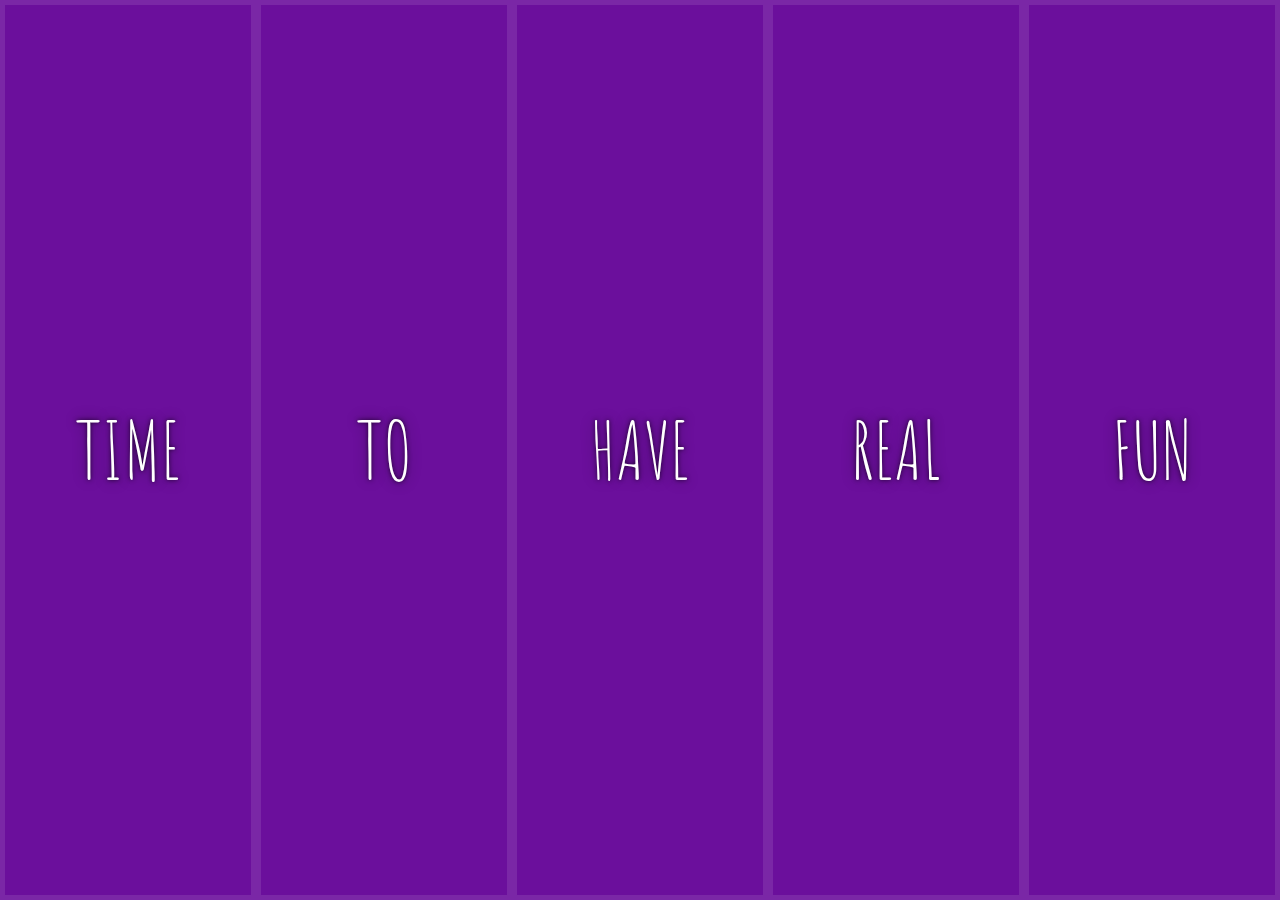
<file: cantstudy.html>
<!DOCTYPE html>
<html lang="en">
<head>
  <meta charset="UTF-8">
  <title>Flex Panels 💪</title>
  <link rel="stylesheet" href="https://stackpath.bootstrapcdn.com/bootstrap/4.5.2/css/bootstrap.min.css" integrity="sha384-JcKb8q3iqJ61gNV9KGb8thSsNjpSL0n8PARn9HuZOnIxN0hoP+VmmDGMN5t9UJ0Z" crossorigin="anonymous">
  <link href='https://fonts.googleapis.com/css?family=Amatic+SC' rel='stylesheet' type='text/css'>
  <link rel = "stylesheet" href= "cantstudy.css">
</head>
<body>
  <div class="panels">
    <div class="panel panel1">
      <p>Lets Watch</p>
      <p>Time</p>
      <p> Vines/Funny videos  </p>
    </div>
    <div class="panel panel2">
      <p>listen songs</p>
      <p>To</p>
      <p>and study</p>
    </div>
    <div class="panel panel3">
      <p> Game</p>
      <p>have</p>
      <p> <br> <a href = "image.html">let"s play</a> </p>
    </div>
    <div class="panel panel4">
      <p>lets take a </p>
      <p>Real</p>
      <p> <br> <a href = "nap.html">nap</a> </p>
    </div>
    <div class="panel panel5">
      <p> Memes</p>
      <p>fun</p>
      <p> <br> <a href = "video.html">time</a> </p>
    </div>
  </div>
  <script src = "cantstudy.js" > </script>
</body>
</html>
</file>
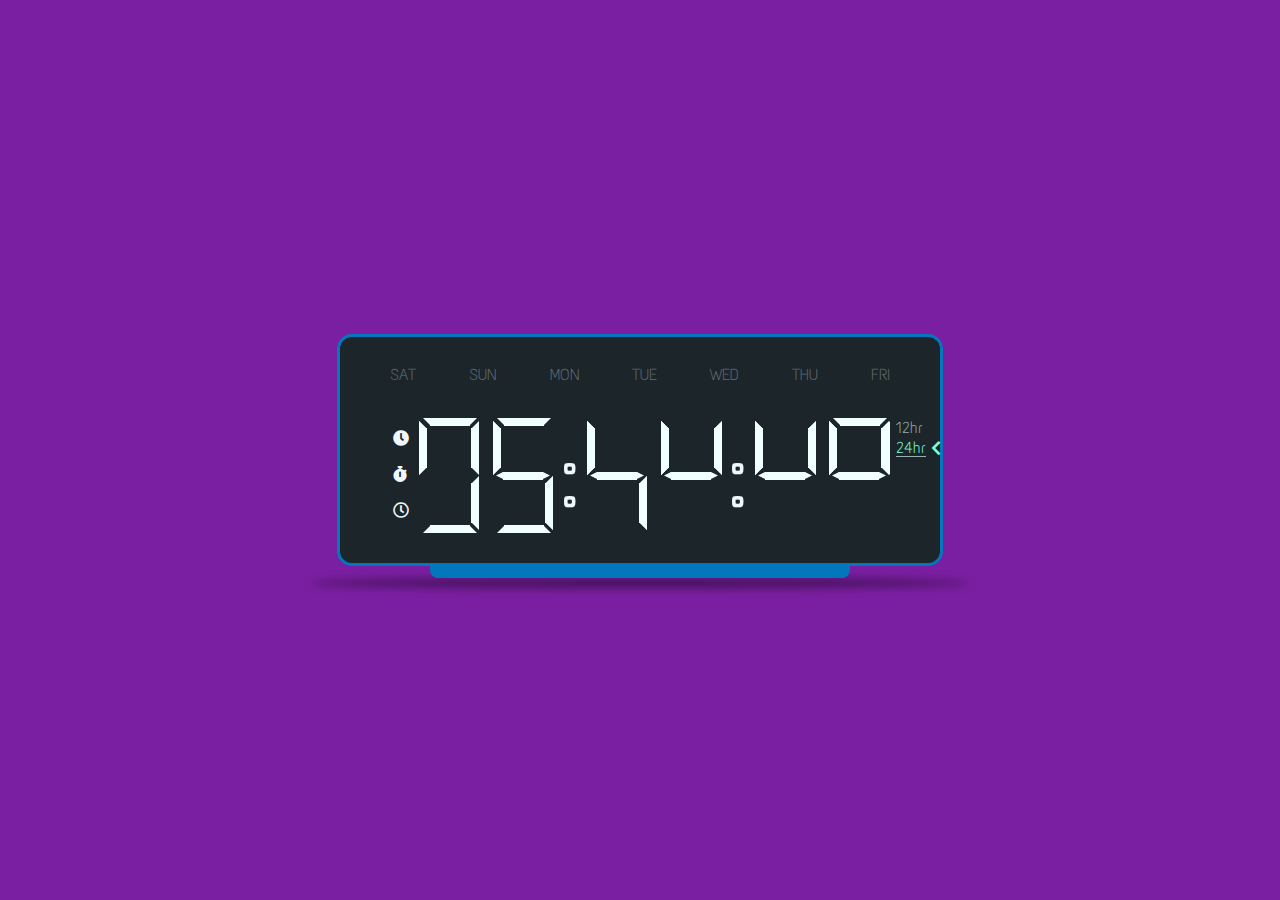
<file: nap.html>
<!DOCTYPE html>
<html lang="en">
<head>
  <meta charset="UTF-8">
  <title>Flex Panels 💪</title>
  <link href='https://fonts.googleapis.com/css?family=Amatic+SC' rel='stylesheet' type='text/css'>
  <link rel = "stylesheet" href= "nap.css">
  <link rel = "stylesheet" href= "https://use.fontawesome.com/releases/v5.5.0/css/all.css">
  <script src = "https://code.jquery.com/jquery-3.3.1.min.js" > </script>
</head>
<body>
        <link href="https://fonts.googleapis.com/css?family=Orbitron|Text+Me+One" rel="stylesheet">

        <div class="container">

            <div class="ClockHolder">

                <div class="WeekDays">
                    <span>sat</span>
                    <span>sun</span>
                    <span>mon</span>
                    <span>tue</span>
                    <span>wed</span>
                    <span>thu</span>
                    <span>fri</span>
                </div>

                <div class="TimeHolder">

                    <div class="TimeOptions">

                        <i class="fas fa-clock" data-title="Time"></i>
                        <i class="fas fa-stopwatch" data-title="StopWatch"></i>
                        <i class="far fa-clock" data-title="CountDown"></i>

                    </div>

                    <div class="Numbers">

                        <div class="NumberHolder H1">

                            <span class="d1"></span>
                            <span class="d2"></span>
                            <span class="d3"></span>
                            <span class="d4"></span>
                            <span class="d5"></span>
                            <span class="d6"></span>
                            <span class="d7"></span>

                        </div>

                        <div class="NumberHolder H2">

                            <span class="d1"></span>
                            <span class="d2"></span>
                            <span class="d3"></span>
                            <span class="d4"></span>
                            <span class="d5"></span>
                            <span class="d6"></span>
                            <span class="d7"></span>

                        </div>

                        <span>:</span>

                        <div class="NumberHolder M1">

                            <span class="d1"></span>
                            <span class="d2"></span>
                            <span class="d3"></span>
                            <span class="d4"></span>
                            <span class="d5"></span>
                            <span class="d6"></span>
                            <span class="d7"></span>

                        </div>

                        <div class="NumberHolder M2">

                            <span class="d1"></span>
                            <span class="d2"></span>
                            <span class="d3"></span>
                            <span class="d4"></span>
                            <span class="d5"></span>
                            <span class="d6"></span>
                            <span class="d7"></span>

                        </div>

                        <span>:</span>

                        <div class="NumberHolder S1">

                            <span class="d1"></span>
                            <span class="d2"></span>
                            <span class="d3"></span>
                            <span class="d4"></span>
                            <span class="d5"></span>
                            <span class="d6"></span>
                            <span class="d7"></span>

                        </div>

                        <div class="NumberHolder S2">

                            <span class="d1"></span>
                            <span class="d2"></span>
                            <span class="d3"></span>
                            <span class="d4"></span>
                            <span class="d5"></span>
                            <span class="d6"></span>
                            <span class="d7"></span>

                        </div>


                    </div>

                    <div class="AlarmInput">
                        <input type="number" placeholder="Enter Seconds">
                    </div>

                    <div class="TimeFormat">

                        <div class="Type">
                            <span>12hr</span>
                            <span class="active">24hr</span>
                        </div>

                        <div class="Formats">
                            <span>am</span>
                            <span>pm</span>
                        </div>

                        <div class="control">

                            <span class="Start active"><i class="fas fa-play"></i>Start</span>
                            <span class="Pause"><i class="fas fa-pause"></i>Pause</span>
                            <span class="Stop active"><i class="fas fa-stop"></i>Stop</span>

                        </div>

                    </div>

                </div>

            </div>

        </div>

        <script src = "nap.js" > </script>
        
    </body>
    </html>
</file>
<file: cantstudy.css>
html {
    box-sizing: border-box;
    background: #ffc600;
    font-family: 'helvetica neue';
    font-size: 20px;
    font-weight: 200;
  }
  
  body {
    margin: 0;
  }
  
  *, *:before, *:after {
    box-sizing: inherit;
  }
  
  .panels {
    min-height: 100vh;
    overflow: hidden;
    display: flex;
    justify-content: center;
  }
  
  .panel {
    flex: 1;
    background: #6B0F9C;
    box-shadow: inset 0 0 0 5px rgba(255,255,255,0.1);
    color: white;
    text-align: center;
    align-items: center;
    /* Safari transitionend event.propertyName === flex */
    /* Chrome + FF transitionend event.propertyName === flex-grow */
    transition:
      font-size 0.7s cubic-bezier(0.61,-0.19, 0.7,-0.11),
      flex 0.7s cubic-bezier(0.61,-0.19, 0.7,-0.11),
      background 0.2s;
    font-size: 20px;
    background-size: cover;
    background-position: center;
    justify-content: center;
    align-items: center;
    display: flex;
    flex-direction: column;
  }
  
  .panel1 { background-image:url(https://pmcvariety.files.wordpress.com/2019/12/pewdiepie.png); }
  .panel2 { background-image:url(https://www.stoodnt.com/blog/wp-content/uploads/2019/12/study_music.jpg); }
  .panel3 { background-image:url(https://icdn2.digitaltrends.com/image/digitaltrends/most-anticipated-games-2019-devil-may-cry-5-1200x630-c-ar1.91-n.jpg); }
  .panel4 { background-image:url(https://dynaimage.cdn.cnn.com/cnn/c_fill,g_auto,w_1200,h_675,ar_16:9/https%3A%2F%2Fcdn.cnn.com%2Fcnnnext%2Fdam%2Fassets%2F190910103927-nap-stock.jpg); }
  .panel5 { background-image:url(https://d9v4h7ffge8st.cloudfront.net/en/~/media/Images/blog/feature-images/Meme%201%20-%20Please%20end%20this%20meeting.jpg); } 
  
  /* Flex Children */
  .panel > * {
    margin: 0;
    width: 100%;
    transition: transform 0.5s;
    flex: 1 0 auto;
    display: flex;
    justify-content: center;
    align-items: center;
  }
  .panel > *:first-child {
    transform: translateY(-100%);
  }
  .panel.open-active > *:first-child{
    transform: translateY(0);
  }
  .panel > *:last-child{
    transform: translateY(100%);
  }
  .panel.open-active > *:last-child{
    transform: translateY(0);
  }
  
  .panel p {
    text-transform: uppercase;
    font-family: 'Amatic SC', cursive;
    text-shadow: 0 0 4px rgba(0, 0, 0, 0.72), 0 0 14px rgba(0, 0, 0, 0.45);
    font-size: 2em;
  }
  
  .panel p:nth-child(2) {
    font-size: 4em;
  }
  
  .panel.open {
    /*font-size: 40px;*/  /*if we want to add transitions like this font-size (multiple transitions to one object), so use js in comments for toggleActive function*/
    flex: 3;
  }
</file>
<file: nap.css>
/* Css Reset */

html, body, div, span, applet, object, iframe,
h1, h2, h3, h4, h5, h6, p, blockquote, pre,
a, abbr, acronym, address, big, cite, code,
del, dfn, em, img, ins, kbd, q, s, samp,
small, strike, strong, sub, sup, tt, var,
b, u, i, center,
dl, dt, dd, ol, ul, li,
fieldset, form, label, legend,
table, caption, tbody, tfoot, thead, tr, th, td,
article, aside, canvas, details, embed, 
figure, figcaption, footer, header, hgroup, 
menu, nav, output, ruby, section, summary,
time, mark, audio, video {
    margin: 0;
    padding: 0;
    border: 0;
    font-size: 100%;
    font: inherit;
    vertical-align: baseline;
}
/* HTML5 display-role reset for older browsers */
article, aside, details, figcaption, figure, 
footer, header, hgroup, menu, nav, section {
    display: block;
}
body {
    line-height: 1;
}
ol, ul {
    list-style: none;
}
blockquote, q {
    quotes: none;
}
blockquote:before, blockquote:after,
q:before, q:after {
    content: '';
    content: none;
}
table {
    border-collapse: collapse;
    border-spacing: 0;
}

/* Css Code */

body{
    background-color: #7B1FA2;
    font-family: 'Text Me One', sans-serif;
}

.container{
    width: 90%;
    max-width: 1400px;
    position: absolute;
    top: 50%;
    left: 50%;
    transform: translate(-50%,-50%);
    display: flex;
    justify-content: center;
}

.ClockHolder{
    width: 500px;
    background-color: #1b252a;
    padding: 30px 50px;
    border-radius: 15px;
    border: 3px solid #0277BD;
    position: relative;
}

.ClockHolder::after{
    content: " ";
    position: absolute;
    bottom: -15px;
    left: 50%;
    width: 70%;
    height: 15px;
    background-color: #0277bd;
    transform: translate(-50%,0);
    border-radius: 3px 3px 8px 8px;
}

.ClockHolder::before{

}

.WeekDays{
    display: flex;
    width: 100%;
    justify-content: space-between;
    text-transform: uppercase;
    color: #646c72;
    cursor: default;
}

.WeekDays .active{
    color: aliceblue;
    position: relative;
}

.WeekDays .active::after{
    content: "";
    position: absolute;
    bottom: -3px;
    left: 0;
    height: 2px;
    width: 100%;
    background-color: aliceblue;
}

.Numbers,
.TimeHolder{
    display: flex;
    justify-content: space-around;
    width: 100%;
    padding: 20px 0 5px;
    align-items: flex-end;
}

.NumberHolder{
    position: relative;
    width: 60px;
    height: 95px;
}

.d1 , .d2 , .d3 , .d4 , .d5 , .d6 , .d7{
    width: 8px;
    height: 40px;
    background-color: azure;
    position: absolute;
}

.d1::after , .d2::after , .d3::after , .d4::after , .d5::after , .d6::after , .d7::after{
    content: "";
    position: absolute;
    background-color: azure;
    width: 7px;
    height: 7px;
    top: -7px;
    left: 0;
    clip-path: polygon(0 0, 0% 100%, 100% 100%);
}


.d1::before , .d2::before , .d3::before , .d4::before , .d5::before , .d6::before , .d7::before{
    content: "";
    position: absolute;
    background-color: azure;
    width: 7px;
    height: 7px;
    bottom: -7px;
    left: 0;
    clip-path: polygon(0 0, 100% 0, 0 100%);
}
.d7{
    top: 50%;
    left: 50%;
    transform: translate(-50%,-50%) rotate(90deg);
}

.d7::before{
    clip-path: polygon(0 0, 100% 0, 50% 100%);
}

.d7::after{
    clip-path: polygon(0 100%, 100% 100%, 50% 0);
}

@keyframes From01{
    from{
        top: 0;
        left: 0;
    }
    to{
        top: 0;
        left: calc( 100% - 7px );
        transform: rotate(180deg);
    }
}
@keyframes From02{
    from{
        bottom: 0;
        left: 0;
    }
    to{
        bottom: 0;
        left: calc(100% - 7px);
        transform: rotate(180deg);
    }
}
@keyframes From05{
    from{
        top: -22px;
        left: 7px;
        transform: rotate(90deg) translate(-50%,-50%);
    }
    to{
        top: 0;
        left: calc(100% - 7px);
        transform: rotate(180deg);
    }
}
@keyframes From06{
    from{
        bottom: -22px;
        left: 7px;
        transform: rotate(-90deg) translate(-50%,50%);
    }
    to{
        bottom: 0;
        left: calc(100% - 7px);
        transform: rotate(180deg) translate(0,0);
    }
}
.TimeOptions{
    display: flex;
    flex-direction: column;
    color: aliceblue;
}

.Numbers>span{
    font-size: 100px;
    color: aliceblue;
}

.NumberHolder{
    margin: 0 7px;    
}

.Formats span{
    display: none;
    color: aliceblue;
    font-size: 2em;
    cursor: default;
}

.Formats .active{
    display: block;
}

.Type{
    display: flex;
    flex-direction: column;
    color: #98afaf;
}

.Type span{
    position: relative;
    margin: 2px 0;
    cursor: pointer;
}

.Type span::before{
    content: "";
    position: absolute;
    bottom: -1px;
    left: 0;
    width: 0;
    height: 1px;
    background-color: #98afaf;
    transition: all .4s ease;
}

.Type span:hover::before{
    width: 100%;
}

.TimeFormat{
    display: flex;
    flex-direction: column;
    justify-content: space-between;
    height: 110px;
}

.Type .active{
    color: aquamarine;    
}

.Type .active::after{
    content: "\f053";
    font-weight: 900;
    font-family: "Font Awesome 5 Free";
    position: absolute;
    top: 50%;
    right: -20px;
    transform: translate(-50%,-50%);
}

.Type .active::before{
    width: 100%;
}

.TimeOptions i{
    margin: 10px 3px;
    position: relative;
    cursor: pointer;
}

.TimeOptions i::after {
    display: block;
    opacity: 0;
    pointer-events: none;
    position: absolute;
    background: #fff;
    color: #646464;
    content: attr(data-title);
    font-size: 12px;
    padding: 3px 11px;
    top: -45%;
    left: 50%;
    white-space: nowrap;
    transform: translate(-50%,-50%) scale3d(.2,.2,1);
    transition: all .35s ease-in-out;
    line-height: initial;
    border-radius: 100px;
    z-index: 20;
}

.control{
    display: none;
    color: #F0FFFF;
    position: relative;
    margin-left: 10px
}

.control span{
    position: relative;
    cursor: pointer;
    text-align: center;
    display: none;
    margin-bottom: 20px;
}

.control .Pause{
    display: none;
}
.control span.active{
    display: block;
}

.control span i{
    margin-bottom: 5px;
}

.TimeOptions i:hover::after {
    opacity: 1;
    transform: translate(-50%,-50%) scale3d(1,1,1);
}

.StopWatch .Type,.StopWatch .Formats,.Alarm .Type,.Alarm .Formats{
    display: none;
}

.StopWatch .control,.Alarm .control{
    display: block;
}

.ClockHolder::before{
    content: "";
    position: absolute;
    width: 110%;
    height: 10px;
    background-color: #00000077;
    bottom: -25px;
    left: -5%;
    border-radius: 100%;
    filter: blur(5px);
}

.AlarmInput{
    display: none;
}

.AlarmInput input{
    height: 100px;
    font-size: 100px;
    max-width: 400px;
    font-family: 'Orbitron', sans-serif;
    background-color: #1b252a;
    border: none;
    padding: 5px 20px;
    color: azure;
    letter-spacing: 5px;
    position: relative;
}

.AlarmInput input:focus{
    border: 1px solid #fff;
}

.Alarm .AlarmInput{
    display: block;
}
.Alarm .AlarmInput.DisNone{
    display: none;
}

.AlarmInput input::-webkit-input-placeholder { /* Chrome/Opera/Safari */
    font-size: 30px;
}
.AlarmInput input::-moz-placeholder { /* Firefox 19+ */
    font-size: 30px;
}
.AlarmInput input:-ms-input-placeholder { /* IE 10+ */
    font-size: 30px;
}
.AlarmInput input:-moz-placeholder { /* Firefox 18- */
    font-size: 30px;
}

.show1 .d1{
    animation: From01 .35s ease 1 forwards;
}
.show1 .d2{
    animation: From02 .35s ease 1 forwards;
}
.show1 .d3{
    top: 0;
    left: calc( 100% - 7px );
    transform: rotate(180deg);
}
.show1 .d4{
    bottom: 0;
    left: calc(100% - 7px);
    transform: rotate(180deg);
}

.show1 .d5{
    animation: From05 .35s ease 1 forwards;
}
.show1 .d6{
    animation: From06 .35s ease 1 forwards;
}
.show1 .d7{
    opacity: 0;
}

.show2 .d1{
    top: 0;
    left: calc( 100% - 7px );
    transform: rotate(180deg);
}
.show2 .d2{
    animation: From12 .35s ease 1 forwards;
}
.show2 .d3{
    top: 0;
    left: calc( 100% - 7px );
    transform: rotate(180deg);
}
.show2 .d4{
    animation: From16 .35s ease 1 forwards;
}
.show2 .d5{
    animation: From15 .35s ease 1 forwards;
}
.show2 .d6{
    animation: From16 .35s ease 1 forwards;
}
.show2 .d7{
    opacity: 1;
    transition: opacity .35s ease;
}

@keyframes From12{
    from{
        bottom: 0;
        left: calc(100% - 7px);
        transform: rotate(180deg);
    }
    to{
        bottom: 0;
        left: 0;
    }
}
@keyframes From15{
    from{
        top: 0;
        left: calc(100% - 7px);
        transform: rotate(180deg);
    }
    to{
        top: -22px;
        left: 7px;
        transform: rotate(90deg) translate(-50%,-50%);
    }
}
@keyframes From16{
    from{
        bottom: 0;
        left: calc(100% - 7px);
        transform: rotate(180deg) translate(0,0);
    }
    to{
        bottom: -22px;
        left: 7px;
        transform: rotate(-90deg) translate(-50%,50%);
    }
}
.show3 .d1{
    top: 0;
    left: calc( 100% - 7px );
    transform: rotate(180deg);
}
.show3 .d2{
    animation: From22 .35s ease 1 forwards;
}
.show3 .d3{
    top: 0;
    right: 0;
    transform: rotate(180deg);
}
.show3 .d4{
    animation: From24 .35s ease 1 forwards;
}

.show3 .d5{
    top: -22px;
    left: 7px;
    transform: rotate(90deg) translate(-50%,-50%);
}
.show3 .d6{
    animation: From24 .35s ease 1 forwards;
}
.show3 .d7{
    opacity: 1;
    transition: opacity .35s ease;
}

@keyframes From22{
    from{
        bottom: 0;
        left: 0;
    }
    to{
        bottom: -22px;
        left: 7px;
        transform: rotate(-90deg) translate(-50%,50%);
    }
}
@keyframes From24{
    from{
        bottom: -22px;
        left: 7px;
        transform: rotate(-90deg) translate(-50%,50%);
    }
    to{
        bottom: 0;
        right: 0;
        transform: rotate(180deg) translate(0,0);
    }
}
.show4 .d1{
    animation: From31 .35s ease 1 forwards;
}
.show4 .d2{
    top: 0;
    right: 0;
    transform: rotate(180deg);
}
.show4 .d3{
    top: 0;
    right: 0;
    transform: rotate(180deg);
}
.show4 .d4{
    bottom: 0;
    right: 0;
    transform: rotate(180deg);
}

.show4 .d5{
    animation: From31 .35s ease 1 forwards;
}
.show4 .d6{
    animation: From36 .35s ease 1 forwards;
}
.show4 .d7{
    opacity: 1;
    transition: opacity .35s ease;
}

@keyframes From31{
    from{
        top: -22px;
        left: 7px;
        transform: rotate(90deg) translate(-50%,-50%);
    }
    to{
        top: 0;
        left: 0;
    }
}
@keyframes From32{
    from{
        bottom: 0;
        left: 0;
    }
    to{
        bottom: -22px;
        left: 7px;
        transform: rotate(-90deg) translate(-50%,50%);
    }
}
@keyframes From36{
    from{
        bottom: -22px;
        left: 7px;
        transform: rotate(-90deg) translate(-50%,50%);
    }
    to{
        bottom: 0;
        right: 0;
        transform: rotate(180deg) translate(0,0);
    }
}
.show5 .d1{
    top: 0;
    left: 0;
}
.show5 .d2{
    bottom: 0;
    right: 0;
    transform: rotate(180deg);
}
.show5 .d3{
    animation: From43 .35s ease 1 forwards;
}
.show5 .d4{
    bottom: 0;
    right: 0;
    transform: rotate(180deg);
}

.show5 .d5{
    animation: From43 .35s ease 1 forwards;
}
.show5 .d6{
    animation: From46 .35s ease 1 forwards;
}
.show5 .d7{
    opacity: 1;
    transition: opacity .35s ease;
}

@keyframes From43{
    from{
        top: 0;
        right: 0;
        transform: rotate(180deg) translate(0,0);
    }
    to{
        top: -22px;
        left: 7px;
        transform: rotate(90deg) translate(-50%,-50%);
    }
}
@keyframes From42{
    from{
        bottom: 0;
        left: 0;
    }
    to{
        bottom: -22px;
        left: 7px;
        transform: rotate(-90deg) translate(-50%,50%);
    }
}
@keyframes From46{
    from{
        bottom: 0;
        right: 0;
        transform: rotate(180deg) translate(0,0);
    }
    to{
        bottom: -22px;
        left: 7px;
        transform: rotate(-90deg) translate(-50%,50%);
    }
}
.show6 .d1{
    top: 0;
    left: 0;
}
.show6 .d2{
    animation: From52 .35s ease 1 forwards;
}
.show6 .d3{
    bottom: 0;
    right: 0;
    transform: rotate(180deg);
}
.show6 .d4{
    bottom: 0;
    right: 0;
    transform: rotate(180deg);
}

.show6 .d5{
    top: -22px;
    left: 7px;
    transform: rotate(90deg) translate(-50%,-50%);
}
.show6 .d6{
    bottom: -22px;
    left: 7px;
    transform: rotate(-90deg) translate(-50%,50%);
}
.show6 .d7{
    opacity: 1;
    transition: opacity .35s ease;
}

@keyframes From52{
    from{
        bottom: -22px;
        left: 7px;
        transform: rotate(-90deg) translate(-50%,50%);
    }
    to{
        bottom: 0;
        left: 0;
    }
}
.show7 .d1{
    animation: From61 .35s ease 1 forwards;
}
.show7 .d2{
    animation: From62 .35s ease 1 forwards;
}
.show7 .d3{
    animation: From63 .35s ease 1 forwards;
}
.show7 .d4{
    bottom: 0;
    right: 0;
    transform: rotate(180deg);
}

.show7 .d5{
    top: -22px;
    left: 7px;
    transform: rotate(90deg) translate(-50%,-50%);
}
.show7 .d6{
    animation: From66 .35s ease 1 forwards;
}
.show7 .d7{
    opacity: 0;
    transition: opacity .35s ease;
}

@keyframes From61{
    from{
        top: 0;
        left: 0;
    }
    to{
        top: 0;
        right: 0;
        transform: rotate(180deg);
    }
}
@keyframes From63{
    from{
        top: -22px;
        left: 7px;
        transform: rotate(90deg) translate(-50%,-50%);
    }
    to{
        top: 0;
        right: 0;
        transform: rotate(180deg);
    }
}
@keyframes From62{
    from{
        bottom: 0;
        left: 0;
    }
    to{
        bottom: 0;
        right: 0;
        transform: rotate(180deg);
    }
}

@keyframes From66{
    from{
        bottom: -22px;
        left: 7px;
        transform: rotate(-90deg) translate(-50%,50%);
    }
    to{
        bottom: 0;
        right: 0;
        transform: rotate(180deg);
    }
}
.show8 .d1{
    animation: From71 .35s ease 1 forwards;
}
.show8 .d2{
    animation: From72 .35s ease 1 forwards;
}
.show8 .d3{
    top: 0;
    right: 0;
    transform: rotate(180deg);
}
.show8 .d4{
    bottom: 0;
    right: 0;
    transform: rotate(180deg);
}

.show8 .d5{
    top: -22px;
    left: 7px;
    transform: rotate(90deg) translate(-50%,-50%);
}
.show8 .d6{
    animation: From76 .35s ease 1 forwards;
}
.show8 .d7{
    opacity: 1;
    transition: opacity .35s ease;
}

@keyframes From71{
    from{
        top: -22px;
        left: 7px;
        transform: rotate(90deg) translate(-50%,-50%);
    }
    to{
        top: 0;
        left: 0;
    }
}
@keyframes From72{
    from{
        bottom: 0;
        right: 0;
        transform: rotate(180deg);
    }
    to{
        bottom: 0;
        left: 0;
    }
}

@keyframes From76{
    from{
        bottom: 0;
        right: 0;
        transform: rotate(180deg);
    }
    to{
        bottom: -22px;
        left: 7px;
        transform: rotate(-90deg) translate(-50%,50%);
    }
}

.show9 .d1{
    top: 0;
    left: 0;
}
.show9 .d2{
    animation: From82 .35s ease 1 forwards;
}
.show9 .d3{
    top: 0;
    right: 0;
    transform: rotate(180deg);
}
.show9 .d4{
    bottom: 0;
    right: 0;
    transform: rotate(180deg);
}

.show9 .d5{
    top: -22px;
    left: 7px;
    transform: rotate(90deg) translate(-50%,-50%);
}
.show9 .d6{
    bottom: -22px;
    left: 7px;
    transform: rotate(-90deg) translate(-50%,50%);
}
.show9 .d7{
    opacity: 1;
    transition: opacity .35s ease;
}

@keyframes From82{
    from{
        bottom: 0;
        left: 0;
    }
    to{
        bottom: -22px;
        left: 7px;
        transform: rotate(-90deg) translate(-50%,50%);
    }
}

.show0 .d1{
    top: 0;
    left: 0;
}
.show0 .d2{
    animation: From92 .35s ease 1 forwards;
}
.show0 .d3{
    top: 0;
    right: 0;
    transform: rotate(180deg);
}
.show0 .d4{
    bottom: 0;
    right: 0;
    transform: rotate(180deg);
}

.show0 .d5{
    top: -22px;
    left: 7px;
    transform: rotate(90deg) translate(-50%,-50%);
}
.show0 .d6{
    bottom: -22px;
    left: 7px;
    transform: rotate(-90deg) translate(-50%,50%);
}
.show0 .d7{
    opacity: 0;
    transition: opacity .35s ease;
}

@keyframes From92{
    from{
        bottom: -22px;
        left: 7px;
        transform: rotate(-90deg) translate(-50%,50%);
    }
    to{
        bottom: 0;
        left: 0;
    }
}

.BgAnimation{
    animation: Colors .35s ease infinite alternate;
}


@keyframes Colors{
    0%{
        background-color: #7B1FA2;
    }
    100%{
        background-color: red;
    }
}
</file>
